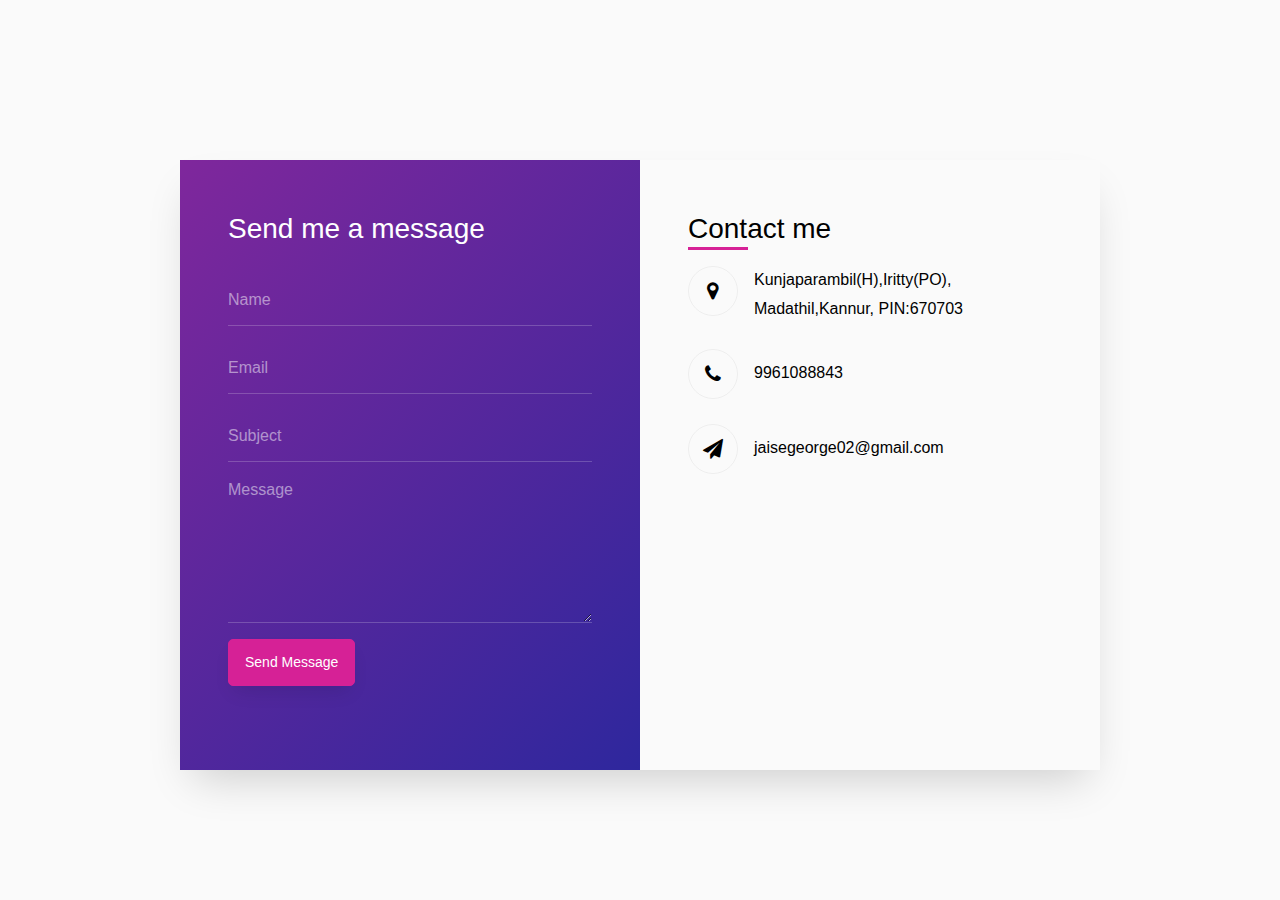
<file: contact-form-04/contact-form-04/index.html>
<!doctype html>
<html lang="en">
  <head>
  	<title>Contact Form 04</title>
    <meta charset="utf-8">
    <meta name="viewport" content="width=device-width, initial-scale=1, shrink-to-fit=no">

	<link href='https://fonts.googleapis.com/css?family=Roboto:400,100,300,700' rel='stylesheet' type='text/css'>

	<link rel="stylesheet" href="https://stackpath.bootstrapcdn.com/font-awesome/4.7.0/css/font-awesome.min.css">
	
	<link rel="stylesheet" href="css/style.css">

	</head>
	<body>
	<section class="ftco-section">
		<div class="container">
			<div class="row justify-content-center">
				<div class="col-md-6 text-center mb-5">
					
				</div>
			</div>
			<div class="row justify-content-center">
				<div class="col-md-10">
					<div class="wrapper">
						<div class="row no-gutters">
							<div class="col-md-6">
								<div class="contact-wrap w-100 p-lg-5 p-4">
									<h3 class="mb-4">Send me a message</h3>
									<div id="form-message-warning" class="mb-4"></div> 
				      		<div id="form-message-success" class="mb-4">
				            Your message was sent, thank you!
				      		</div>
									<form method="POST" id="contactForm" name="contactForm" class="contactForm">
										<div class="row">
											<div class="col-md-12">
												<div class="form-group">
													<input type="text" class="form-control" name="name" id="name" placeholder="Name">
												</div>
											</div>
											<div class="col-md-12"> 
												<div class="form-group">
													<input type="email" class="form-control" name="email" id="email" placeholder="Email">
												</div>
											</div>
											<div class="col-md-12">
												<div class="form-group">
													<input type="text" class="form-control" name="subject" id="subject" placeholder="Subject">
												</div>
											</div>
											<div class="col-md-12">
												<div class="form-group">
													<textarea name="message" class="form-control" id="message" cols="30" rows="6" placeholder="Message"></textarea>
												</div>
											</div>
											<div class="col-md-12">
												<div class="form-group">
													<input type="submit" value="Send Message" class="btn btn-primary">
													<div class="submitting"></div>
												</div>
											</div>
										</div>
									</form>
								</div>
							</div>
							<div class="col-md-6 d-flex align-items-stretch">
								<div class="info-wrap w-100 p-lg-5 p-4 img">
									<h3>Contact me </h3>
									<p></p>
				        	<div class="dbox w-100 d-flex align-items-start">
				        		<div class="icon d-flex align-items-center justify-content-center">
				        			<span class="fa fa-map-marker"></span>
				        		</div>
				        		<div class="text pl-3">
					            <p style="color: black"><span></span>Kunjaparambil(H),Iritty(PO),
									Madathil,Kannur,
									PIN:670703</p>
					          </div>
				          </div>
				        	<div class="dbox w-100 d-flex align-items-center">
				        		<div class="icon d-flex align-items-center justify-content-center">
				        			<span class="fa fa-phone"></span>
				        		</div>
				        		<div class="text pl-3">
					            <p style="color: black"><span ></span> 9961088843</p>
					          </div>
				          </div>
				        	<div class="dbox w-100 d-flex align-items-center">
				        		<div class="icon d-flex align-items-center justify-content-center">
				        			<span class="fa fa-paper-plane"></span>
				        		</div>
				        		<div class="text pl-3">
					            <p style="color: black"><span></span> jaisegeorge02@gmail.com</p>
					          </div>
				          </div>
				        	
				        		
					           
					          </div>
				          </div>
			          </div>
							</div>
						</div>
					</div>
				</div>
			</div>
		</div>
	</section>

	<script src="js/jquery.min.js"></script>
  <script src="js/popper.js"></script>
  <script src="js/bootstrap.min.js"></script>
  <script src="js/jquery.validate.min.js"></script>
  <script src="js/main.js"></script>

	</body>
</html>
</file>
